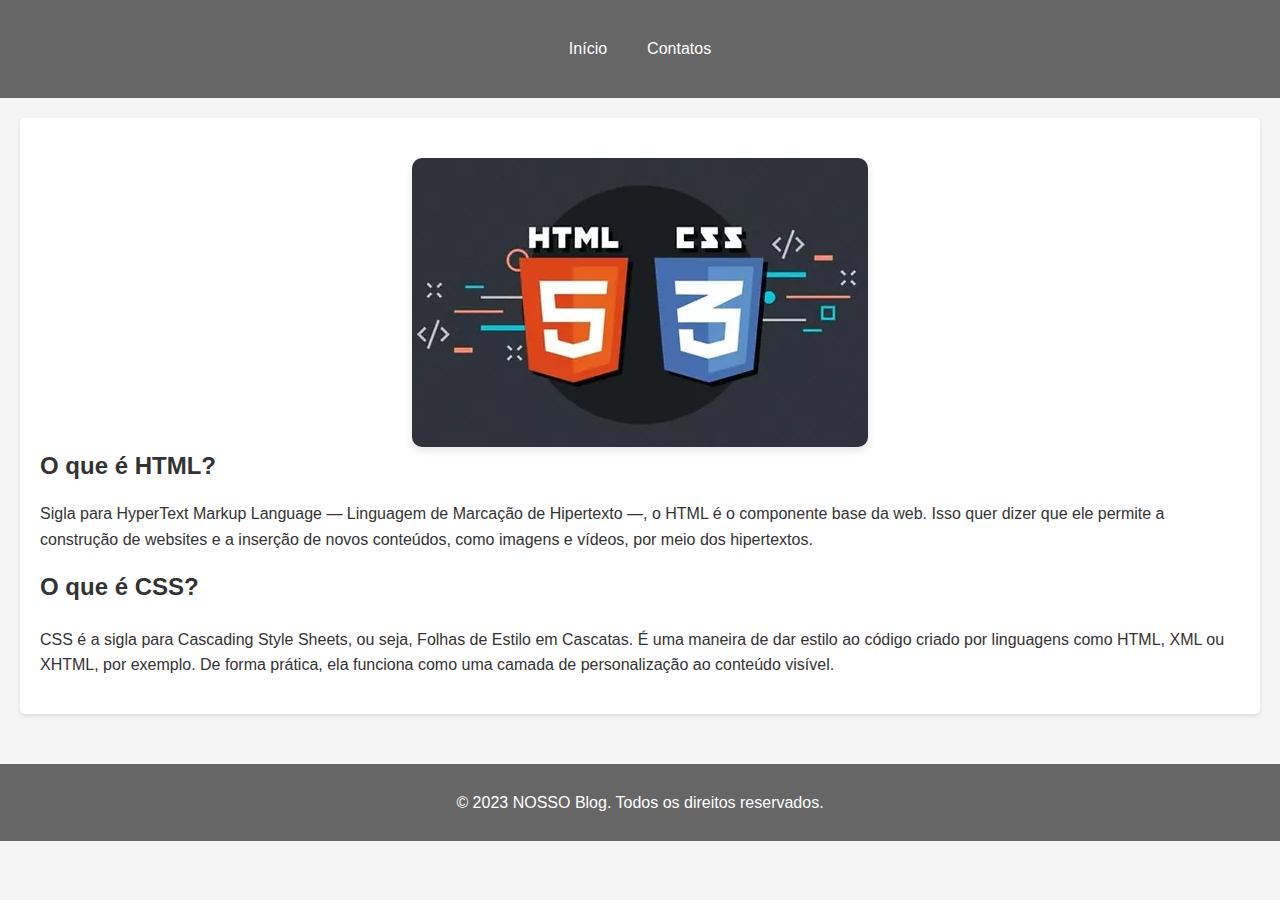
<file: index.html>
<!DOCTYPE html>
<html lang="en">
<head>
	<meta charset="UTF-8">
    <meta name="viewport" content="width=device-width, initial-scale=1.0">
    <title>O que é HTML e CSS?</title>
    <link rel="stylesheet" href="css/style.css">
</head>
<body>
	<header>
		<nav>
			<ul>
				<li><a href="index.html">Início</a></li>
				<li><a href="contato.html">Contatos</a></li>
			</ul>
		</nav>
	</header>

	<main>
		<section id="about">
			<article>
				<img src="img/htmlecss.png" alt="Imagem">
				<h2>O que é HTML?</h2>
                <p>
                	Sigla para HyperText Markup Language — Linguagem de Marcação de Hipertexto —, o HTML
					é o componente base da web. Isso quer dizer que ele permite a construção de websites e a
					inserção de novos conteúdos, como imagens e vídeos, por meio dos hipertextos.
                </p>
			<h2>O que é CSS?</h2>
			<article>
                <p>
                    CSS é a sigla para Cascading Style Sheets, ou seja, Folhas de Estilo em Cascatas. É uma
					maneira de dar estilo ao código criado por linguagens como HTML, XML ou XHTML, por
					exemplo. De forma prática, ela funciona como uma camada de personalização ao
					conteúdo visível.
                </p>
            </article>
        </section>
	</main>

	<footer>
		<p id="footer">© 2023 NOSSO Blog. Todos os direitos reservados.</p>
	</footer>
</body>
</html>
</file>
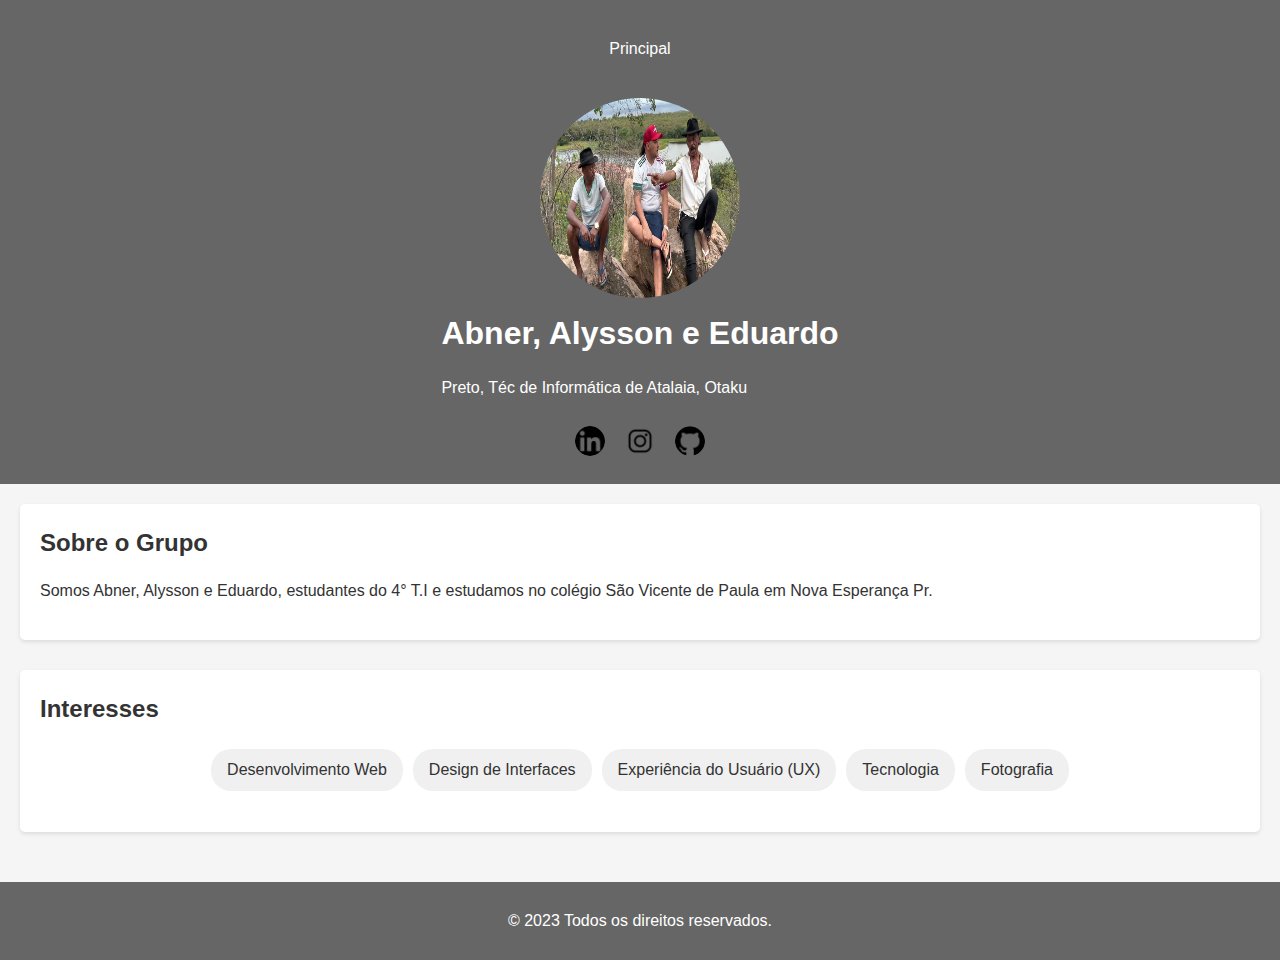
<file: contato.html>
<!DOCTYPE html>
<html lang="en">
<head>
    <meta charset="UTF-8">
    <meta name="viewport" content="width=device-width, initial-scale=1.0">
    <title>Meu Perfil</title>
    <link rel="stylesheet" href="css/style2.css">
</head>
<body>
    <header>
        <nav>
            <ul>
                <li><a href="index.html">Principal</a></li>
            </ul>
        </nav>
        
        <div class="profile">
            <img src="img/trio.jpg" alt="Minha Foto">
            <div class="profile-info">
                <h1>Abner, Alysson e Eduardo</h1>
                <p>Preto, Téc de Informática de Atalaia, Otaku</p>
            </div>
        </div>
        <div class="social-links">
            <a href="https://br.linkedin.com/in/alysson-felipe-diniz-paes-079b4020a" target="_blank"><img src="img/linkedin.png" alt="LinkedIn"></a>
            <a href="https://www.instagram.com/abneer_douglas/" target="_blank"><img src="img/instagram.png" alt="Instagram"></a>
            <a href="https://github.com/Eduuzao" target="_blank"><img src="img/github.png" alt="GitHub"></a>
        </div>
    </header>

    <main>
        <section id="about">
            <h2>Sobre o Grupo</h2>
            <p>Somos Abner, Alysson e Eduardo, estudantes do 4° T.I e estudamos
               no colégio São Vicente de Paula em Nova Esperança Pr.
            </p>
        </section>

        <section id="interests">
            <h2>Interesses</h2>
            <ul>
                <li>Desenvolvimento Web</li>
                <li>Design de Interfaces</li>
                <li>Experiência do Usuário (UX)</li>
                <li>Tecnologia</li>
                <li>Fotografia</li>
            </ul>
        </section>
    </main>

    <footer>
        <p>© 2023  Todos os direitos reservados.</p>
    </footer>
</body>
</html>
</file>
<file: css/style.css>
body {
    font-family: Arial, sans-serif;
    margin: 0;
    padding: 0;
    line-height: 1.6;
    color: #333;
    background-color: #F5F5F5;
}

h1, h2{
    margin: 0;
}

ul {
    list-style: none;
    padding: 0;
}

header {
    background-color: #666666;
    padding: 20px;
    color: #fff;
}

nav ul {
    display: flex;
    justify-content: center;
}

nav li {
    margin: 0 10px;
}

nav a {
    text-decoration: none;
    color: #fff;
    padding: 5px 10px;
    border-radius: 5px;
    transition: background-color 0.3s ease;
}

nav a:hover {
    background-color: #BBBBBB;
}

article img {
    max-width: 100%; 
    display: block; 
    margin: 0 auto; 
    border-radius: 10px;
    box-shadow: 0 4px 8px rgba(0, 0, 0, 0.1); 
}

main{
    padding: 20px;
}

section {
    margin-bottom: 30px;
    background-color: #fff;
    padding: 20px;
    box-shadow: 0 2px 4px rgba(0, 0, 0, 0.1);
    border-radius: 5px;
}

article {
    margin-top: 20px;
}

footer{
    background-color: #666666;
    color: #ffffff;
    padding: 10px;
    text-align: center;
}
</file>
<file: css/style2.css>
body {
    font-family: Arial, sans-serif;
    margin: 0;
    padding: 0;
    line-height: 1.6;
    color: #333;
    background-color: #F5F5F5;
}

h1, h2, h3 {
    margin: 0;
}

ul {
    list-style: none;
    padding: 0;
}

header {
    background-color: #666666;
    padding: 20px;
    color: #fff;
    display: flex;
    flex-direction: column;
    align-items: center;
}

nav ul {
    display: flex;
    justify-content: center;
}

nav li {
    margin: 0 10px;
}

nav a {
    text-decoration: none;
    color: #fff;
    padding: 5px 10px;
    border-radius: 5px;
    transition: background-color 0.3s ease;
}

nav a:hover {
    background-color: #666666;
}

.profile {
    display: flex;
    align-items: center;
    flex-direction: column;
    margin-top: 20px;
}

.profile img {
    width: 200px;
    height: 200px;
    border-radius: 50%;
    margin-bottom: 10px;
}

.social-links {
    display: flex;
    justify-content: center;
    margin-top: 10px;
}

.social-links a {
    display: inline-block;
    margin: 0 10px;
    transition: transform 0.3s ease;
}

.social-links img {
    width: 30px;
    height: 30px;
    border-radius: 50%;
}

.social-links a:hover {
    transform: scale(1.1);
}

main {
    padding: 20px;
}

section {
    margin-bottom: 30px;
    background-color: #fff;
    padding: 20px;
    box-shadow: 0 2px 4px rgba(0, 0, 0, 0.1);
    border-radius: 5px;
}

section ul {
    display: flex;
    flex-wrap: wrap;
    justify-content: center;
}

section li {
    background-color: #f0f0f0;
    color: #333;
    padding: 8px 16px;
    margin: 5px;
    border-radius: 20px;
}

footer {
    background-color: #666666;
    color: #fff;
    padding: 10px;
    text-align: center;
}
</file>
